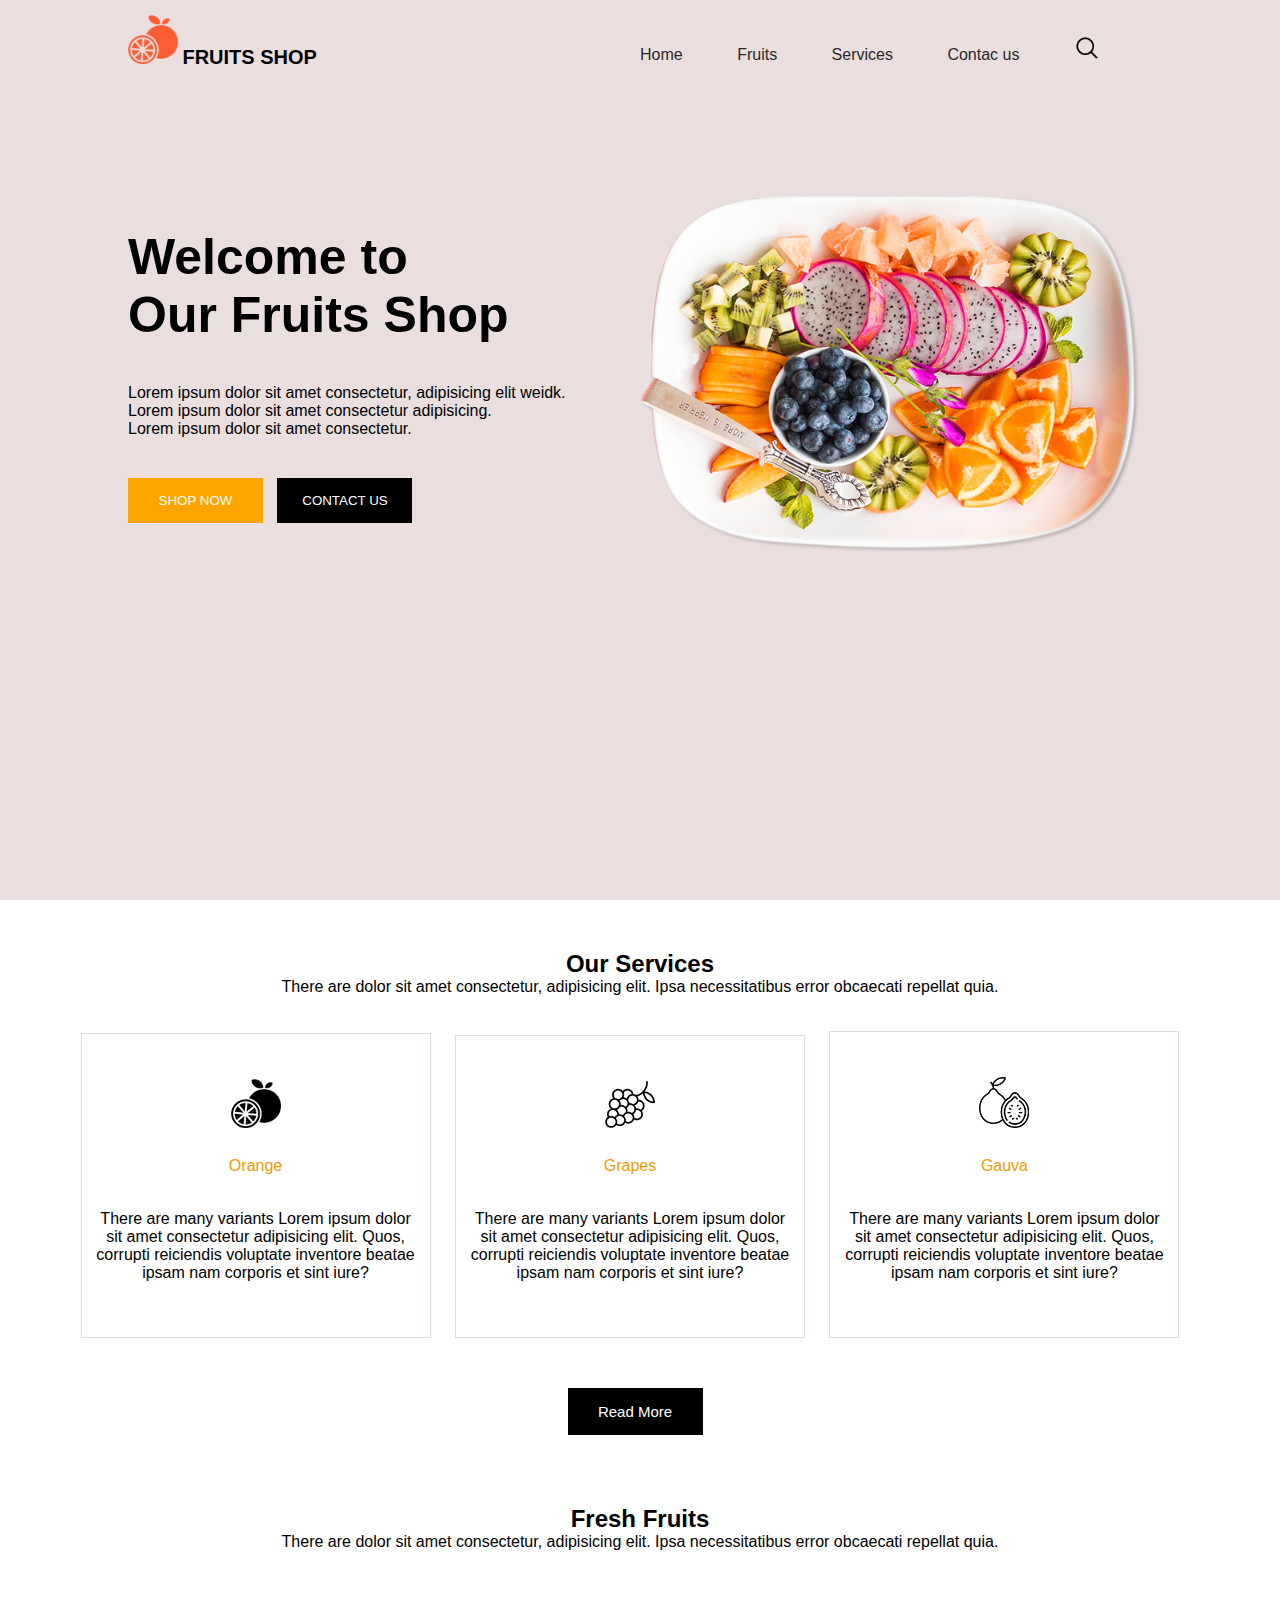
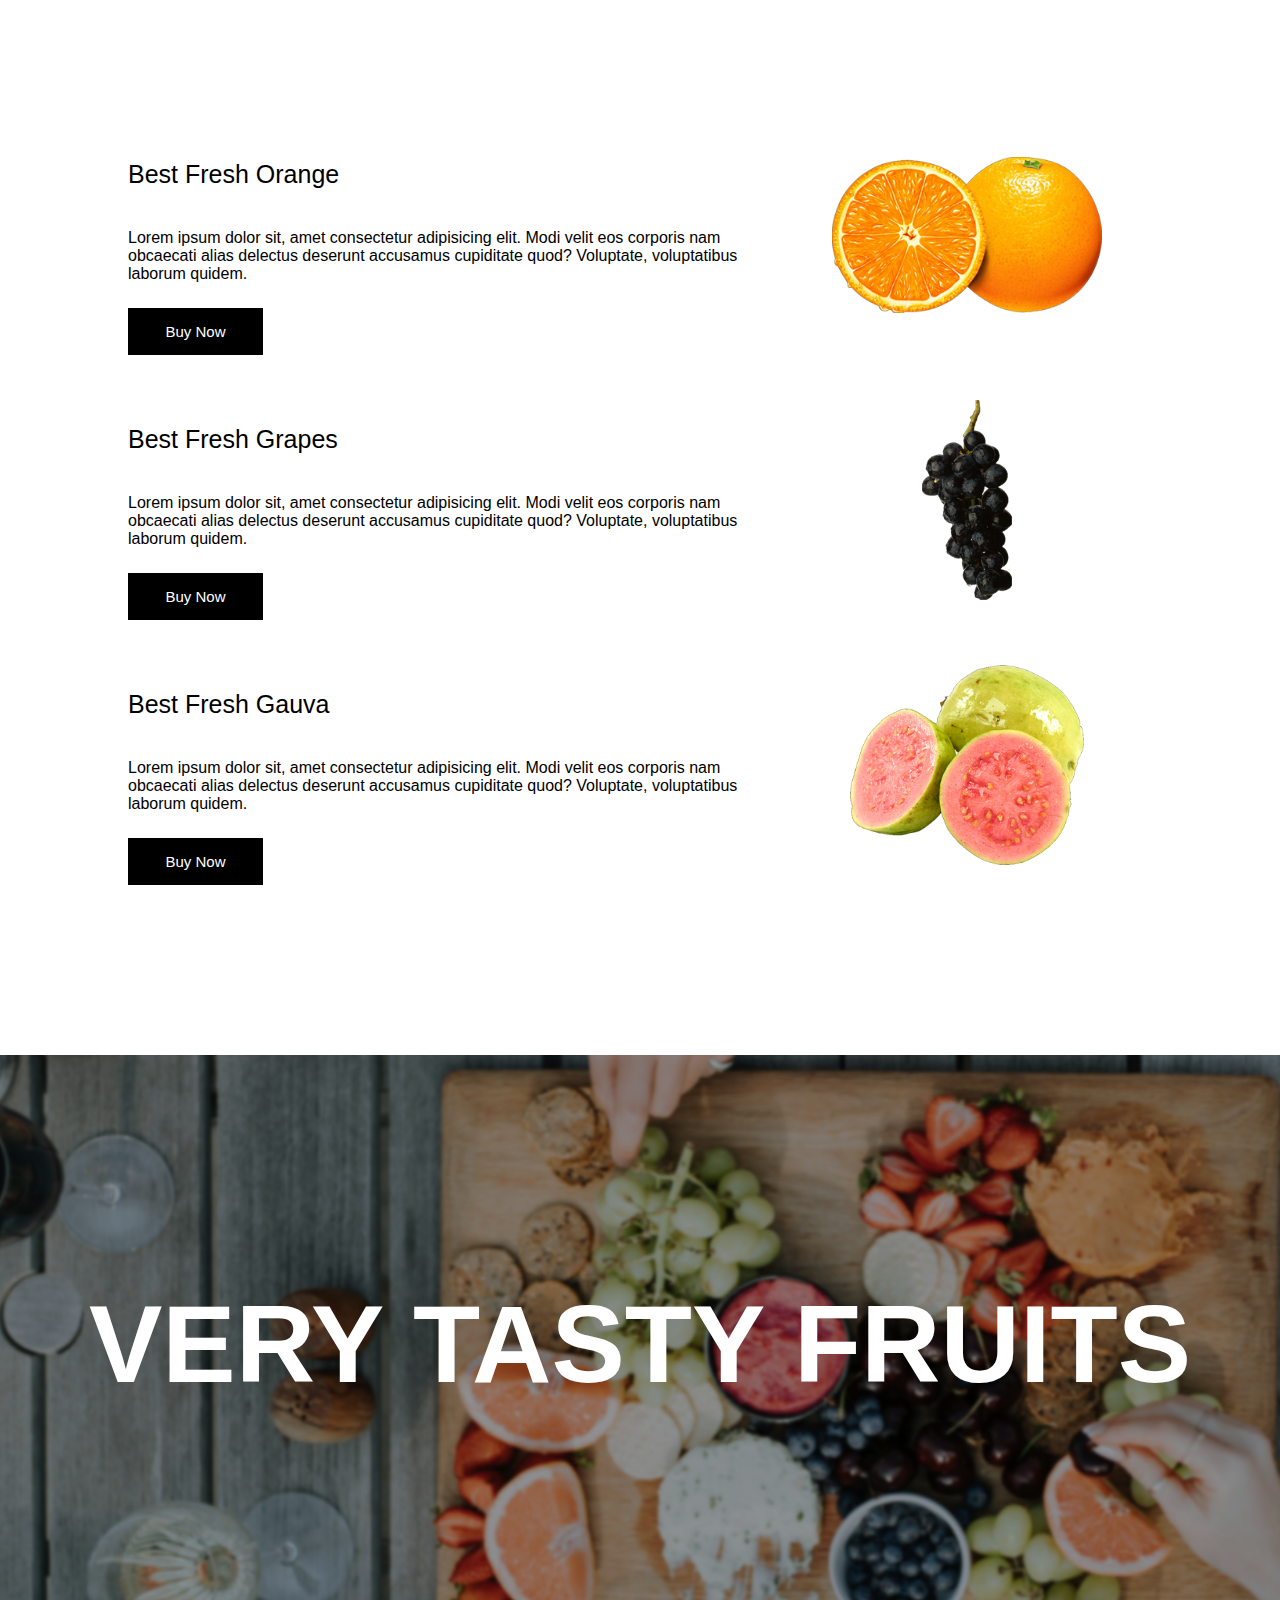
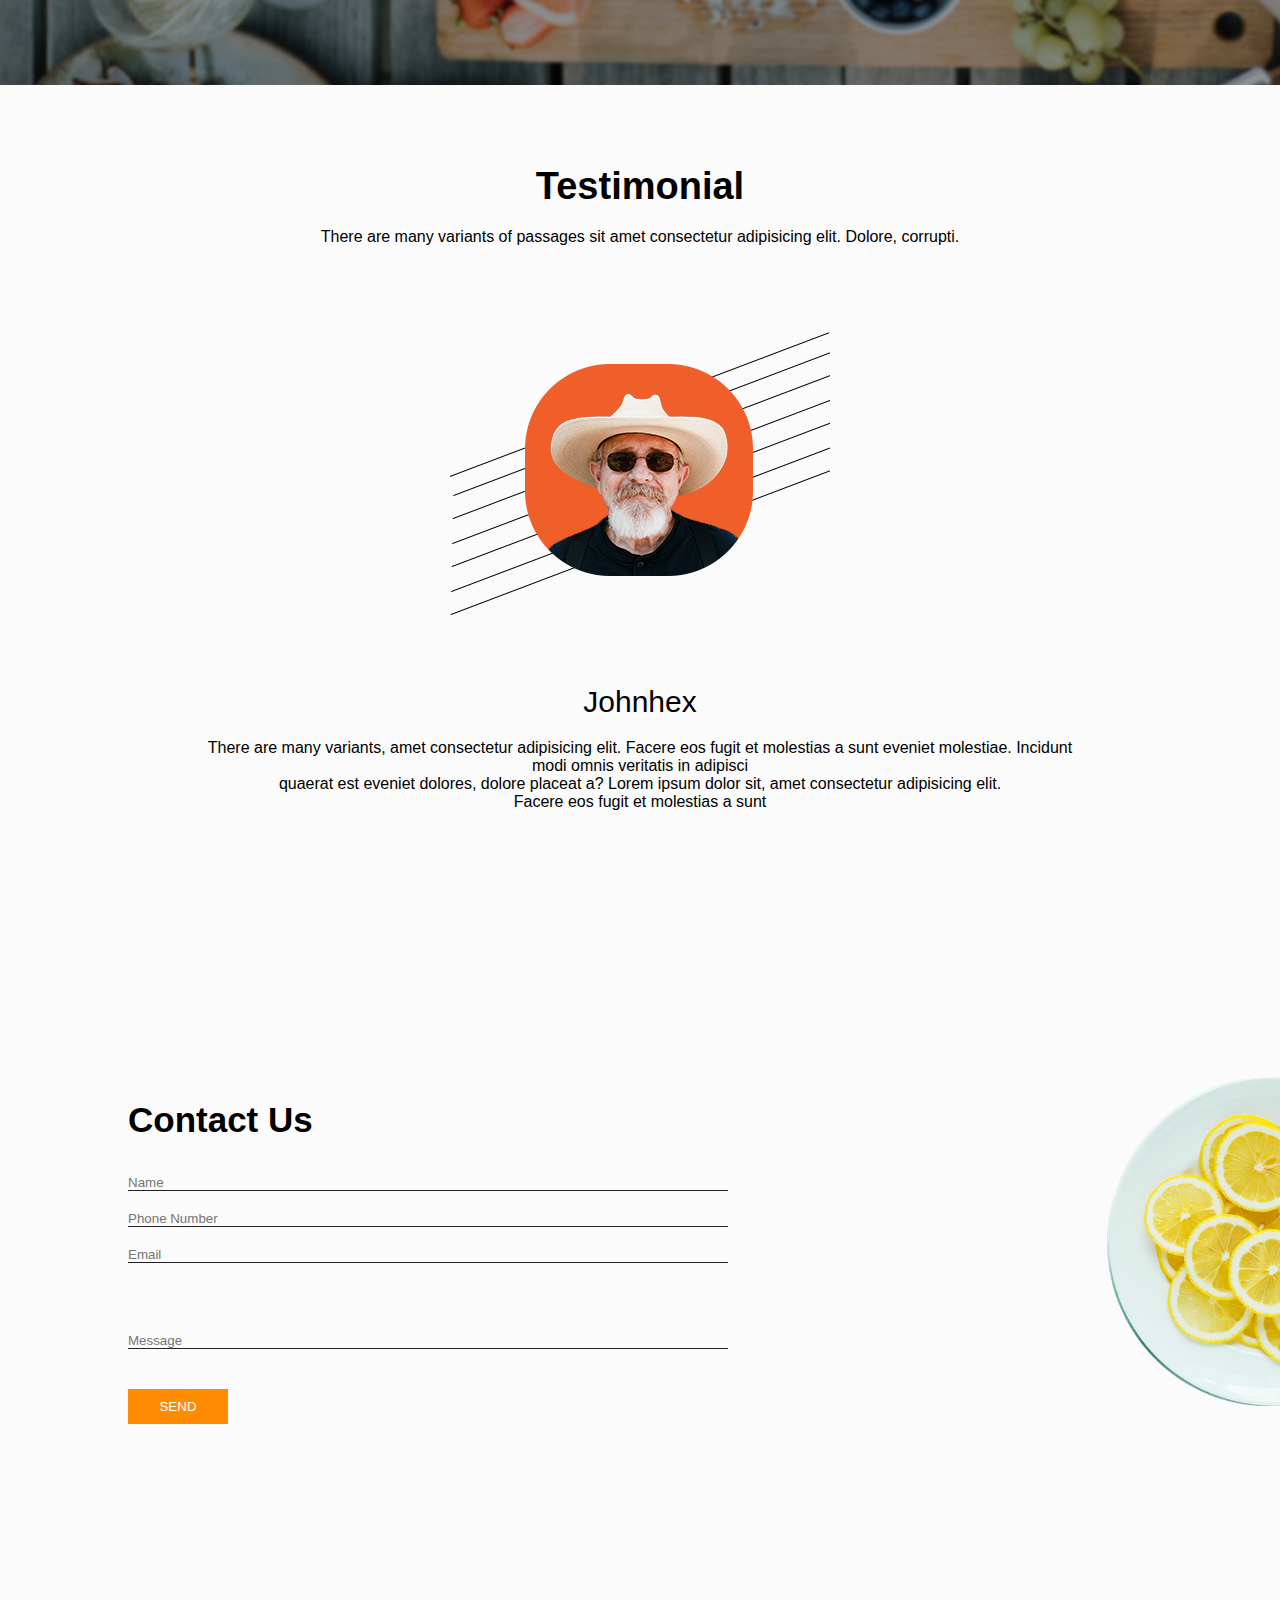
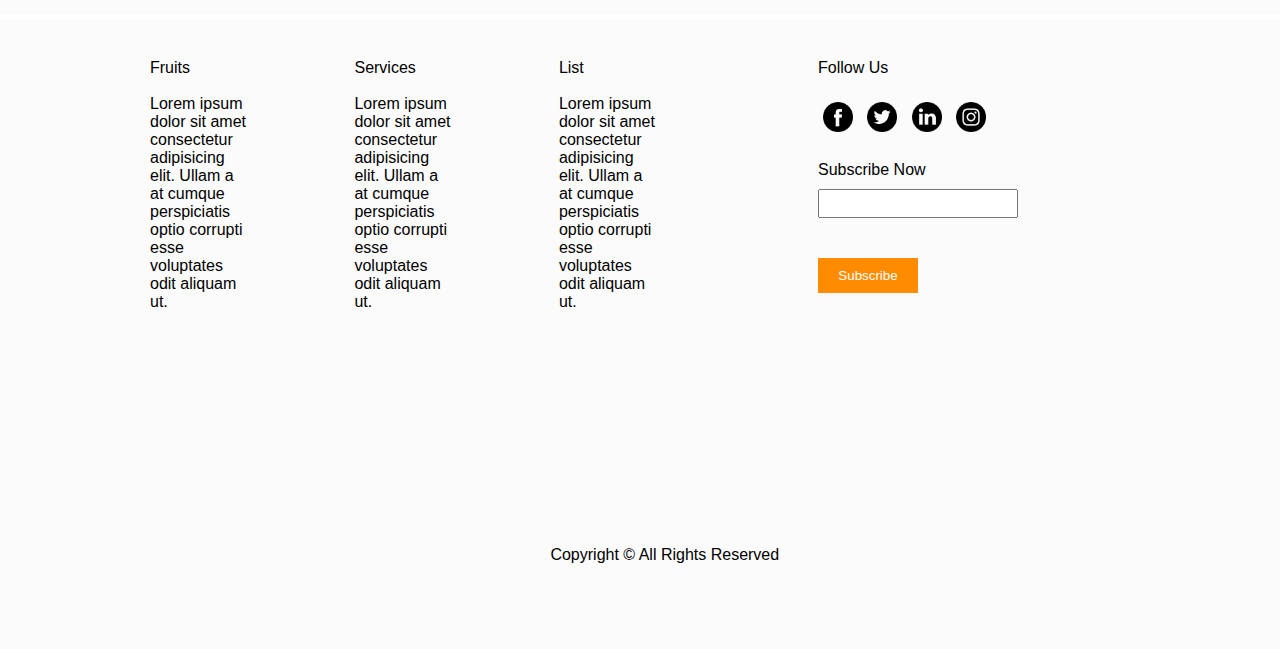
<file: index.html>
<!DOCTYPE html>
<html lang="en">
<head>
    <meta charset="UTF-8">
    <meta name="viewport" content="width=device-width, initial-scale=1.0">
    <link href="./assets/main.css" rel="stylesheet" />
    <title>Store</title>
</head>
<body>
    <div class="container">
        <div class="view1">
            <div class="navbar">
                <ul>
                    <div class="left">
                        <li class="logo"><a  href="#"><img title="logo" width="50" src="./assets/images/logo.png"></a></li>
                        <li class="header"><a  href="#"><strong>FRUITS SHOP</strong></a></li>
                    </div>
                    
                    <div class="right">
                        <li><a  href="./index.html"><p class="item">Home</p></a></li>
                        <li><a  href="./pages/Fruits.html"><p class="item">Fruits</p></a></li>
                        <li><a  href="./pages/services.html"><p class="item">Services</p></a></li>
                        <li><a  href="./pages/ContactUs.html"><p class="item">Contac us</p></a></li>
                        <li><a  href="#"><img class="search"  width="25" src="./assets/images/search.png"></a></li>
                    </div>
                    
                </ul>
            </div>
            <div class="view1-body">
                <div class="half1">
                    <h1 class="heading">Welcome to <br> Our Fruits Shop</h1>
                    <p  class="paragraph">Lorem ipsum dolor sit amet consectetur, adipisicing elit weidk.
                    Lorem ipsum dolor sit amet consectetur adipisicing.<br>
                    Lorem ipsum dolor sit amet consectetur.</p>
                    <button class="shop-now">SHOP NOW</button>
                    <button class="contact-us">CONTACT US</button>
                </div>
                <div class="half2-img">
                    <img  class="dish" src="./assets/images/dish.png">
                </div>
            </div>
        </div>
        <div class="view2">
            <h2 class="Our-Services">Our Services</h2>
            <p class="paragraph">There are dolor sit amet consectetur, adipisicing elit. Ipsa necessitatibus error obcaecati repellat quia.</p>
            <div class="card-group">
                <div class="card">
                    <img class="icon" src="assets/images/item1.png">
                    <p class="card-name">Orange</p>
                    <p>There are many variants Lorem ipsum dolor sit amet consectetur adipisicing elit.
                         Quos, corrupti reiciendis voluptate inventore beatae ipsam nam corporis et sint iure?</p>
                </div>

                <div class="card">
                    <img class="icon" src="assets/images/item2.png">
                    <p class="card-name">Grapes</p>
                    <p>There are many variants Lorem ipsum dolor sit amet consectetur adipisicing elit.
                         Quos, corrupti reiciendis voluptate inventore beatae ipsam nam corporis et sint iure?</p>
                </div>

                <div class="card">
                    <img class="icon" src="assets/images/item.png">
                    <p class="card-name">Gauva</p>
                    <p>There are many variants Lorem ipsum dolor sit amet consectetur adipisicing elit.
                         Quos, corrupti reiciendis voluptate inventore beatae ipsam nam corporis et sint iure?</p>
                </div>

                
            </div>
            <button class="ReadMore">Read More</button>
            <h2>Fresh Fruits</h2>
            <p>There are dolor sit amet consectetur, adipisicing elit. Ipsa necessitatibus error obcaecati repellat quia.</p>
        </div>

        <div class="view3">
            <div class="furits-section">
                <div class="fruit-album">
                    <div class="left-album">
                        <p class="best-fruit">Best Fresh Orange</p>
                        <p class="hints">Lorem ipsum dolor sit, amet consectetur adipisicing elit. Modi velit eos corporis nam obcaecati alias delectus deserunt accusamus cupiditate quod?
                            Voluptate, voluptatibus laborum quidem.</p>
                        <button>Buy Now</button>
                    </div>
                    <div class="right-album">
                        <img src="assets/images/orange.png"/>
                    </div>
                    
                </div>

                <div class="fruit-album">
                    <div class="left-album">
                        <p class="best-fruit">Best Fresh Grapes</p>
                        <p class="hints">Lorem ipsum dolor sit, amet consectetur adipisicing elit. Modi velit eos corporis nam obcaecati alias delectus deserunt accusamus cupiditate quod?
                             Voluptate, voluptatibus laborum quidem.</p>
                        <button>Buy Now</button>
                    </div>
                    <div class="right-album">
                        <img src="assets/images/grapes.png"/>
                    </div>
                </div>

                <div class="fruit-album">
                    <div class="left-album">
                        <p class="best-fruit"> Best Fresh Gauva</p>
                        <p class="hints">Lorem ipsum dolor sit, amet consectetur adipisicing elit. Modi velit eos corporis nam obcaecati alias delectus deserunt accusamus cupiditate quod?
                            Voluptate, voluptatibus laborum quidem.</p>
                        <button>Buy Now</button>
                    </div>
                    <div class="right-album">
                        <img src="assets/images/gauva.png"/>
                    </div>
                </div>

            </div>
        </div>

        <div class="view4">
            <h3> VERY TASTY FRUITS </h3>
        </div>

        <div class="view5">
            <div class="Testimonial">
                <h2 class="heading">Testimonial</h2>
                <p>There are many variants of passages sit amet consectetur adipisicing elit. Dolore, corrupti.</p>
                <img src="./assets/images/client.png" alt="client-review" title="client">
                <p class="client-name">Johnhex</p>
                <p class="client-comment">There are many variants, amet consectetur adipisicing elit. Facere eos fugit et molestias a sunt eveniet molestiae. 
                    Incidunt modi omnis veritatis in adipisci<br> quaerat est eveniet dolores, dolore placeat a?
                    Lorem ipsum dolor sit, amet consectetur adipisicing elit.<br> Facere eos fugit et molestias a sunt </p>
            </div>
        </div>

        <div class="view6">
            <div class="contact-us">
                <div class="left">
                    <h2><strong>Contact Us</strong></h2>
                    <form>
                        <div><input type="text" placeholder="Name"></div>
                        
                        <div><input type="password" placeholder="Phone Number"></div>
                        
                        <div><input type="email" placeholder="Email"></div>
                        
                        <div><input class="Message" type="text" placeholder="Message"></div>
                        <div><button class="send">SEND</button></div>
                        
                    </form>
                </div>
                <div class="right">
                    <img src="./assets/images/orange-dish.png" alt="">
                </div>
                
            </div>
        </div>

        <div class="view7">
            <div class="left-content">
                <div class="contect">
                    <p class="title">Fruits</p><br>
                    <p class="info">Lorem ipsum dolor sit amet consectetur adipisicing elit.
                        Ullam a at cumque perspiciatis optio corrupti esse voluptates odit aliquam ut.</p>
                </div>

                <div class="contect">
                    <p class="title">Services</p><br>
                    <p class="info">Lorem ipsum dolor sit amet consectetur adipisicing elit.
                        Ullam a at cumque perspiciatis optio corrupti esse voluptates odit aliquam ut.</p>
                </div>

                <div class="contect">
                    <p class="title">List</p><br>
                    <p class="info">Lorem ipsum dolor sit amet consectetur adipisicing elit.
                         Ullam a at cumque perspiciatis optio corrupti esse voluptates odit aliquam ut.</p>
                </div>
                
            </div>

            <div class="right-content-social">
                <p class="follow-up">Follow Us</p>
                <span><a target="_blank" href="https://google.com"><img src="./assets/images/fb.png"></a></span>
                <span><a target="_blank" href="linkedin.com"><img src="./assets/images/twitter.png"></a></span>
                <span><a target="_blank" href="google.com"><img src="./assets/images/linkedin.png"></a></span>
                <span><a target="_blank" href="instagram.com"><img src="./assets/images/instagram.png"></a></span>
                <p>Subscribe Now</p>
                <input type="text"/><br>
                <button>Subscribe</button>
            </div>
            
            <p class="copyright">Copyright &copy; All Rights Reserved</p>
            

        </div>
    </div>
</body>
</html>
</file>
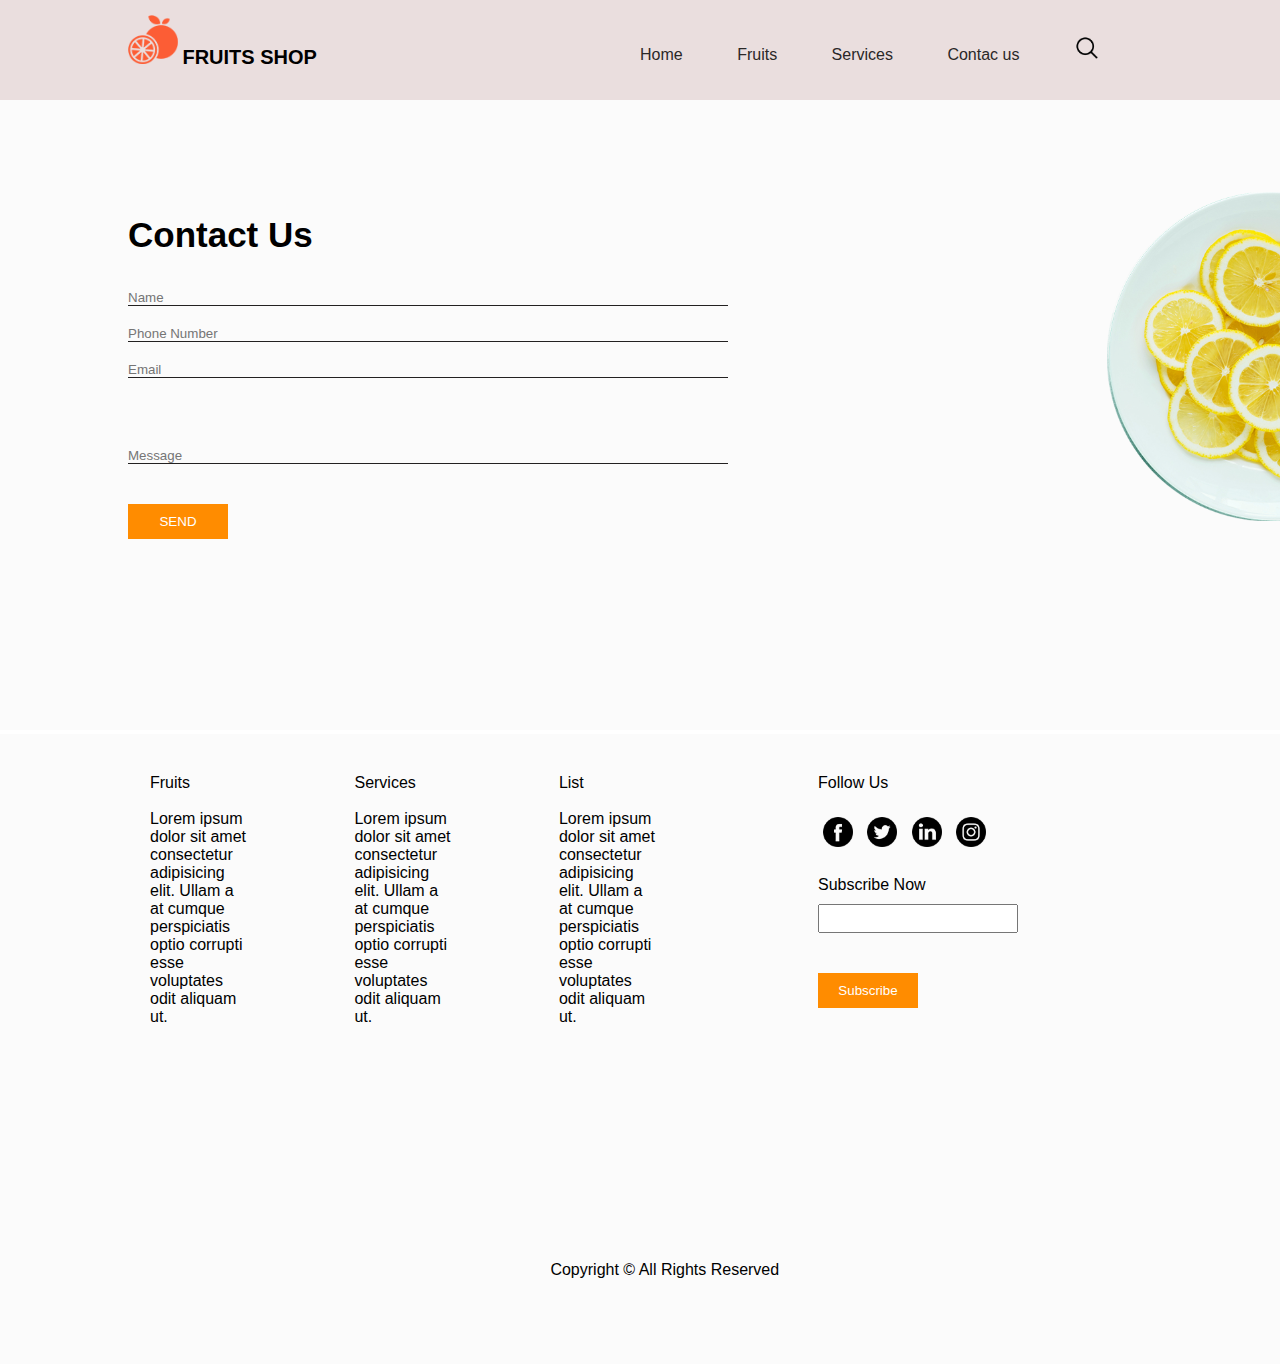
<file: pages/ContactUs.html>
<!DOCTYPE html>
<html lang="en">
<head>
    <meta charset="UTF-8">
    <meta name="viewport" content="width=device-width, initial-scale=1.0">
    <link href="../assets/ContactUs.css" rel="stylesheet" />
    <title>Contact Us</title>
</head>
<body>
    <div class="container">
        <div class="view1">
            <div class="navbar">
                <ul>
                    <div class="left">
                        <li class="logo"><a  href="#"><img title="logo" width="50" src="../assets/images/logo.png"></a></li>
                        <li class="header"><a  href="#"><strong>FRUITS SHOP</strong></a></li>
                    </div>
                    
                    <div class="right">
                        <li><a  href="../index.html"><p class="item">Home</p></a></li>
                        <li><a  href="./Fruits.html"><p class="item">Fruits</p></a></li>
                        <li><a  href="./services.html"><p class="item">Services</p></a></li>
                        <li><a  href="./ContactUs.html"><p class="item">Contac us</p></a></li>
                        <li><a  href="#"><img class="search"  width="25" src="../assets/images/search.png"></a></li>
                    </div>
                    
                </ul>
            </div>
           
        </div>
        <div class="view6">
            <div class="contact-us">
                <div class="left">
                    <h2><strong>Contact Us</strong></h2>
                    <form>
                        <div><input type="text" placeholder="Name"></div>
                        
                        <div><input type="password" placeholder="Phone Number"></div>
                        
                        <div><input type="email" placeholder="Email"></div>
                        
                        <div><input class="Message" type="text" placeholder="Message"></div>
                        <div><button class="send">SEND</button></div>
                        
                    </form>
                </div>
                <div class="right">
                    <img src="../assets/images/orange-dish.png" alt="">
                </div>
                
            </div>
        </div>

        <div class="view7">
            <div class="left-content">
                <div class="contect">
                    <p class="title">Fruits</p><br>
                    <p class="info">Lorem ipsum dolor sit amet consectetur adipisicing elit.
                        Ullam a at cumque perspiciatis optio corrupti esse voluptates odit aliquam ut.</p>
                </div>

                <div class="contect">
                    <p class="title">Services</p><br>
                    <p class="info">Lorem ipsum dolor sit amet consectetur adipisicing elit.
                        Ullam a at cumque perspiciatis optio corrupti esse voluptates odit aliquam ut.</p>
                </div>

                <div class="contect">
                    <p class="title">List</p><br>
                    <p class="info">Lorem ipsum dolor sit amet consectetur adipisicing elit.
                         Ullam a at cumque perspiciatis optio corrupti esse voluptates odit aliquam ut.</p>
                </div>
                
            </div>

            <div class="right-content-social">
                <p class="follow-up">Follow Us</p>
                <span><a target="_blank" href="https://google.com"><img src="../assets/images/fb.png"></a></span>
                <span><a target="_blank" href="linkedin.com"><img src="../assets/images/twitter.png"></a></span>
                <span><a target="_blank" href="google.com"><img src="../assets/images/linkedin.png"></a></span>
                <span><a target="_blank" href="instagram.com"><img src="../assets/images/instagram.png"></a></span>
                <p>Subscribe Now</p>
                <input type="text"/><br>
                <button>Subscribe</button>
            </div>
            
            <p class="copyright">Copyright &copy; All Rights Reserved</p>
            

        </div>
    </div>
</body>
</html>
</file>
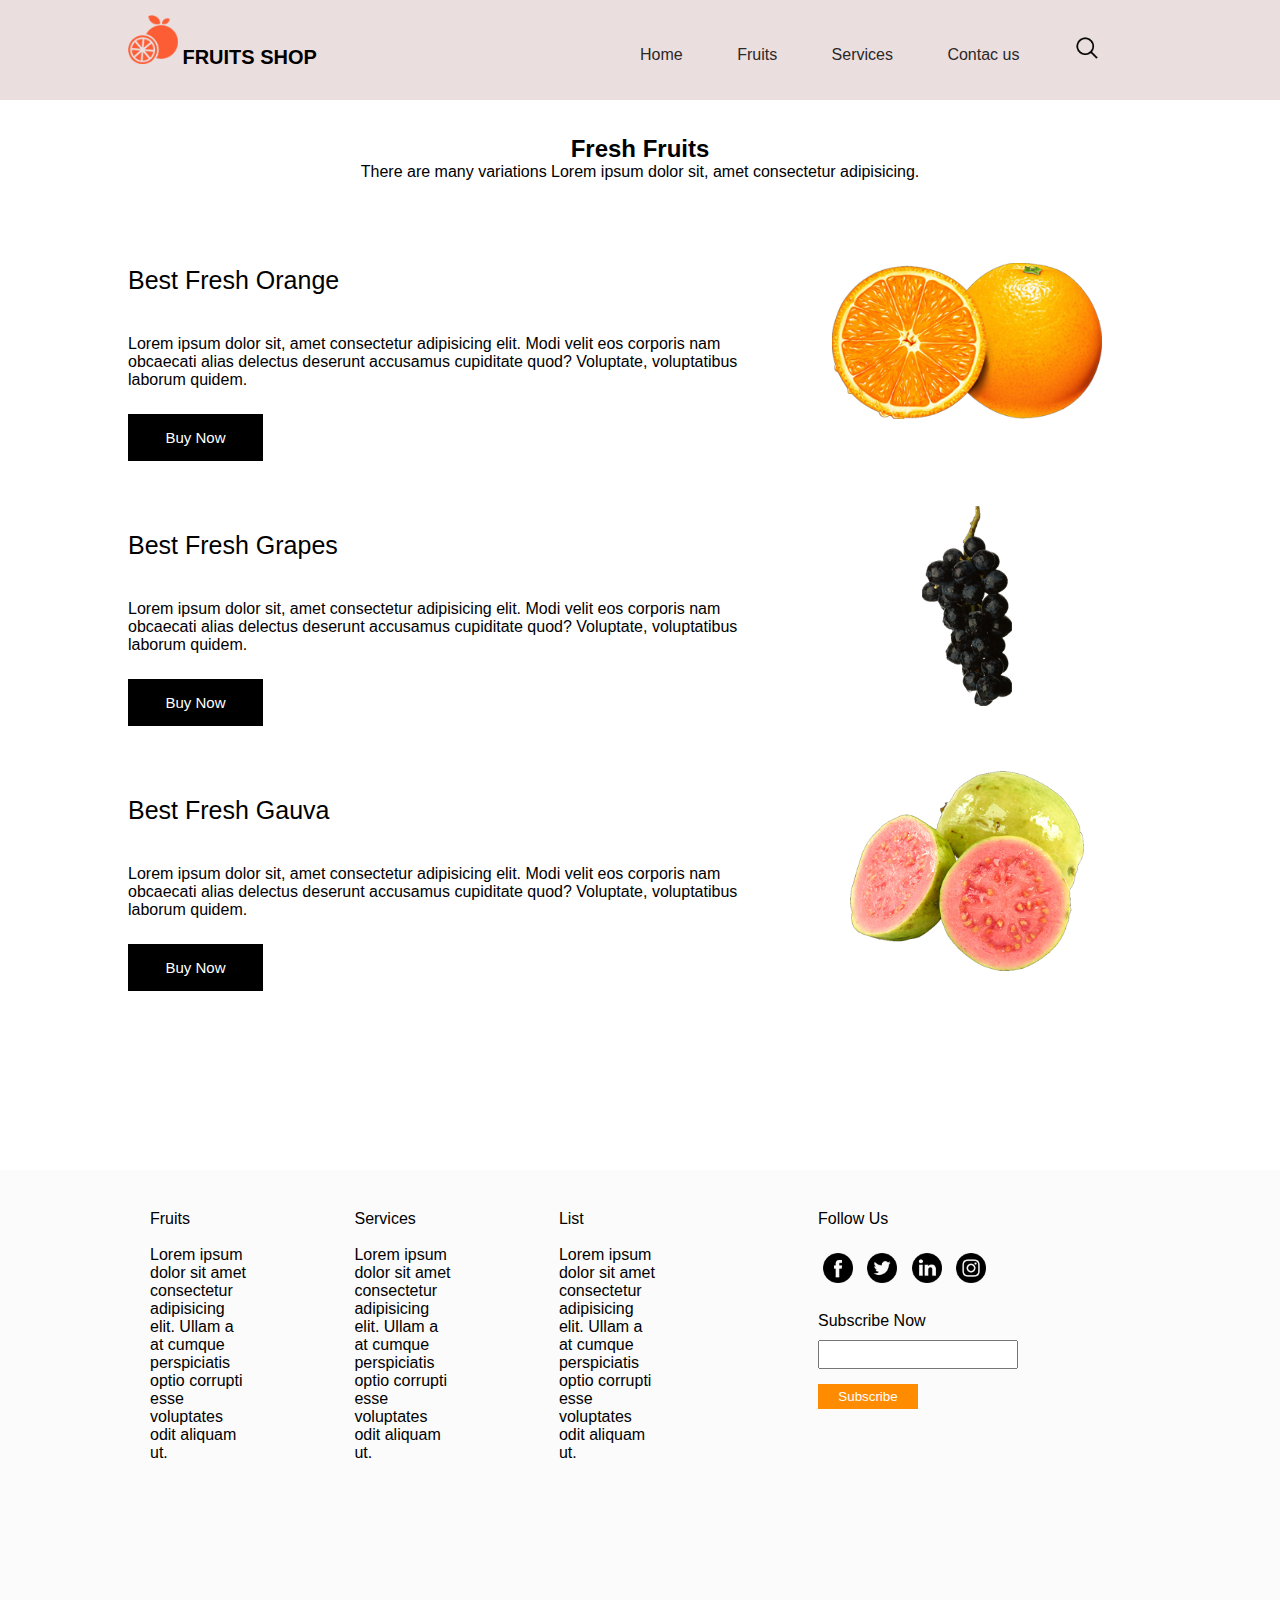
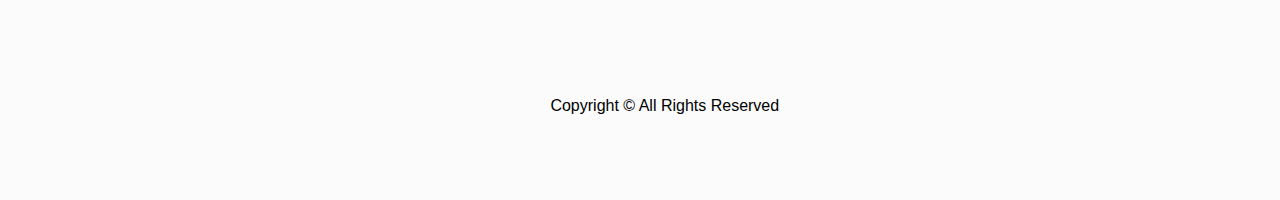
<file: pages/Fruits.html>
<!DOCTYPE html>
<html lang="en">
<head>
    <meta charset="UTF-8">
    <meta name="viewport" content="width=device-width, initial-scale=1.0">
    <link href="../assets/Fruits.css" rel="stylesheet" />
    <title>Fruits</title>
</head>
<body>
    <div class="container">
        <div class="view1">
            <div class="navbar">
                <ul>
                    <div class="left">
                        <li class="logo"><a  href="#"><img title="logo" width="50" src="../assets/images/logo.png"></a></li>
                        <li class="header"><a  href="#"><strong>FRUITS SHOP</strong></a></li>
                    </div>
                    
                    <div class="right">
                        <li><a  href="../index.html"><p class="item">Home</p></a></li>
                        <li><a  href="./Fruits.html"><p class="item">Fruits</p></a></li>
                        <li><a  href="services.html"><p class="item">Services</p></a></li>
                        <li><a  href="ContactUs.html"><p class="item">Contac us</p></a></li>
                        <li><a  href="#"><img class="search"  width="25" src="../assets/images/search.png"></a></li>
                    </div>
                    
                </ul>
            </div>
        </div>

        <div class="view3">
            <div class="data">
                <h2>Fresh Fruits</h2>
                <p>There are many variations Lorem ipsum dolor sit, amet consectetur adipisicing.</p>
            </div>
            <div class="furits-section">
                <div class="fruit-album">
                    <div class="left-album">
                        <p class="best-fruit">Best Fresh Orange</p>
                        <p class="hints">Lorem ipsum dolor sit, amet consectetur adipisicing elit. Modi velit eos corporis nam obcaecati alias delectus deserunt accusamus cupiditate quod?
                            Voluptate, voluptatibus laborum quidem.</p>
                        <button>Buy Now</button>
                    </div>
                    <div class="right-album">
                        <img src="../assets/images/orange.png"/>
                    </div>
                    
                </div>

                <div class="fruit-album">
                    <div class="left-album">
                        <p class="best-fruit">Best Fresh Grapes</p>
                        <p class="hints">Lorem ipsum dolor sit, amet consectetur adipisicing elit. Modi velit eos corporis nam obcaecati alias delectus deserunt accusamus cupiditate quod?
                             Voluptate, voluptatibus laborum quidem.</p>
                        <button>Buy Now</button>
                    </div>
                    <div class="right-album">
                        <img src="../assets/images/grapes.png"/>
                    </div>
                </div>

                <div class="fruit-album">
                    <div class="left-album">
                        <p class="best-fruit"> Best Fresh Gauva</p>
                        <p class="hints">Lorem ipsum dolor sit, amet consectetur adipisicing elit. Modi velit eos corporis nam obcaecati alias delectus deserunt accusamus cupiditate quod?
                            Voluptate, voluptatibus laborum quidem.</p>
                        <button>Buy Now</button>
                    </div>
                    <div class="right-album">
                        <img src="../assets/images/gauva.png"/>
                    </div>
                </div>

            </div>
        </div>

        <div class="view7">
            <div class="left-content">
                <div class="contect">
                    <p class="title">Fruits</p><br>
                    <p class="info">Lorem ipsum dolor sit amet consectetur adipisicing elit.
                        Ullam a at cumque perspiciatis optio corrupti esse voluptates odit aliquam ut.</p>
                </div>

                <div class="contect">
                    <p class="title">Services</p><br>
                    <p class="info">Lorem ipsum dolor sit amet consectetur adipisicing elit.
                        Ullam a at cumque perspiciatis optio corrupti esse voluptates odit aliquam ut.</p>
                </div>

                <div class="contect">
                    <p class="title">List</p><br>
                    <p class="info">Lorem ipsum dolor sit amet consectetur adipisicing elit.
                         Ullam a at cumque perspiciatis optio corrupti esse voluptates odit aliquam ut.</p>
                </div>
                
            </div>

            <div class="right-content-social">
                <p class="follow-up">Follow Us</p>
                <span><a target="_blank" href="https://google.com"><img src="../assets/images/fb.png"></a></span>
                <span><a target="_blank" href="linkedin.com"><img src="../assets/images/twitter.png"></a></span>
                <span><a target="_blank" href="google.com"><img src="../assets/images/linkedin.png"></a></span>
                <span><a target="_blank" href="instagram.com"><img src="../assets/images/instagram.png"></a></span>
                <p>Subscribe Now</p>
                <input type="text"/><br>
                <button type="submit">Subscribe</button>
            </div>
            
            <p class="copyright">Copyright &copy; All Rights Reserved</p>
            

        </div>
    </div>
</body>
</html>
</file>
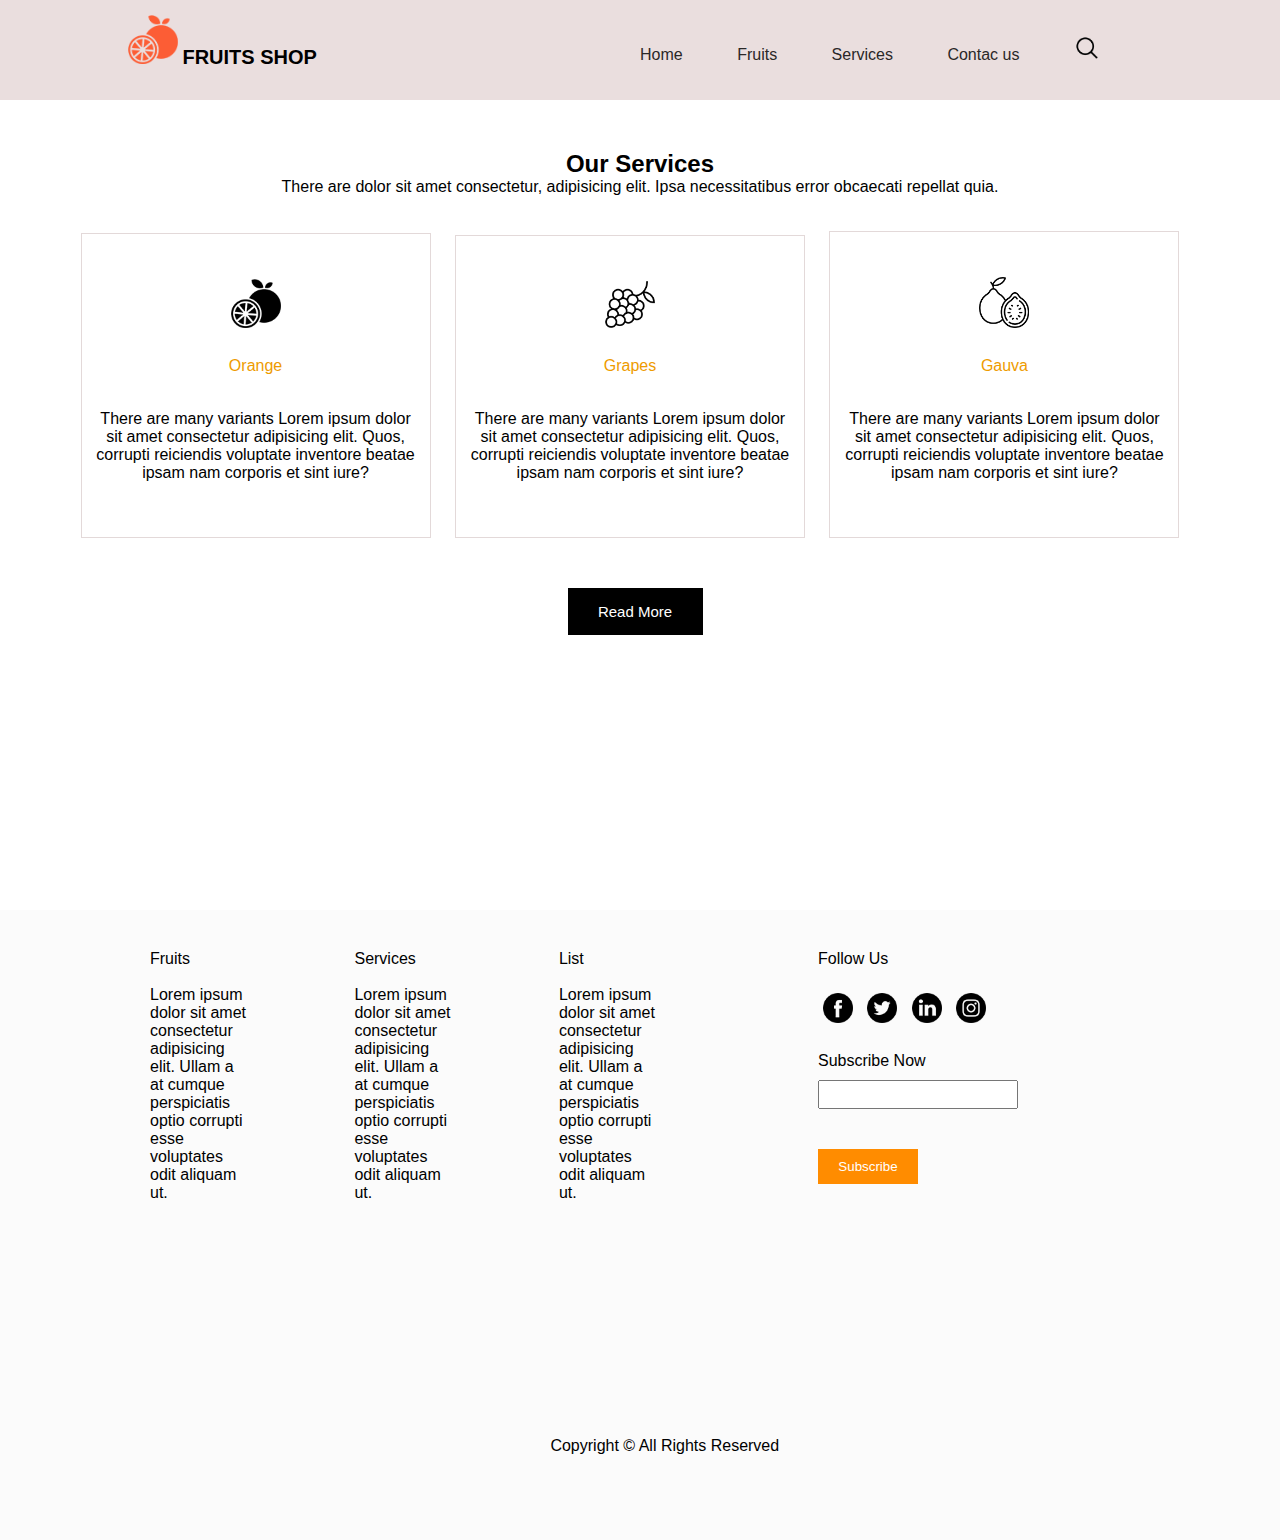
<file: pages/services.html>
<!DOCTYPE html>
<html lang="en">
<head>
    <meta charset="UTF-8">
    <meta name="viewport" content="width=device-width, initial-scale=1.0">
    <link href="../assets/Services.css" rel="stylesheet" />
    <title>Services</title>
</head>
<body>
    <div class="container">
        <div class="view1">
            <div class="navbar">
                <ul>
                    <div class="left">
                        <li class="logo"><a  href="#"><img title="logo" width="50" src="../assets/images/logo.png"></a></li>
                        <li class="header"><a  href="#"><strong>FRUITS SHOP</strong></a></li>
                    </div>
                    
                    <div class="right">
                        <li><a  href="../index.html"><p class="item">Home</p></a></li>
                        <li><a  href="Fruits.html"><p class="item">Fruits</p></a></li>
                        <li><a  href="./services.html"><p class="item">Services</p></a></li>
                        <li><a  href="./ContactUs.html"><p class="item">Contac us</p></a></li>
                        <li><a  href="#"><img class="search"  width="25" src="../assets/images/search.png"></a></li>
                    </div>
                    
                </ul>
            </div>
           
        </div>
        <div class="view2">
            <h2 class="Our-Services">Our Services</h2>
            <p class="paragraph">There are dolor sit amet consectetur, adipisicing elit. Ipsa necessitatibus error obcaecati repellat quia.</p>
            <div class="card-group">
                <div class="card">
                    <img class="icon" src="../assets/images/item1.png">
                    <p class="card-name">Orange</p>
                    <p>There are many variants Lorem ipsum dolor sit amet consectetur adipisicing elit.
                         Quos, corrupti reiciendis voluptate inventore beatae ipsam nam corporis et sint iure?</p>
                </div>

                <div class="card">
                    <img class="icon" src="../assets/images/item2.png">
                    <p class="card-name">Grapes</p>
                    <p>There are many variants Lorem ipsum dolor sit amet consectetur adipisicing elit.
                         Quos, corrupti reiciendis voluptate inventore beatae ipsam nam corporis et sint iure?</p>
                </div>

                <div class="card">
                    <img class="icon" src="../assets/images/item.png">
                    <p class="card-name">Gauva</p>
                    <p>There are many variants Lorem ipsum dolor sit amet consectetur adipisicing elit.
                         Quos, corrupti reiciendis voluptate inventore beatae ipsam nam corporis et sint iure?</p>
                </div>

                
            </div>
            <button class="ReadMore">Read More</button>
            
        </div>

        <div class="view7">
            <div class="left-content">
                <div class="contect">
                    <p class="title">Fruits</p><br>
                    <p class="info">Lorem ipsum dolor sit amet consectetur adipisicing elit.
                        Ullam a at cumque perspiciatis optio corrupti esse voluptates odit aliquam ut.</p>
                </div>

                <div class="contect">
                    <p class="title">Services</p><br>
                    <p class="info">Lorem ipsum dolor sit amet consectetur adipisicing elit.
                        Ullam a at cumque perspiciatis optio corrupti esse voluptates odit aliquam ut.</p>
                </div>

                <div class="contect">
                    <p class="title">List</p><br>
                    <p class="info">Lorem ipsum dolor sit amet consectetur adipisicing elit.
                         Ullam a at cumque perspiciatis optio corrupti esse voluptates odit aliquam ut.</p>
                </div>
                
            </div>

            <div class="right-content-social">
                <p class="follow-up">Follow Us</p>
                <span><a target="_blank" href="https://google.com"><img src="../assets/images/fb.png"></a></span>
                <span><a target="_blank" href="linkedin.com"><img src="../assets/images/twitter.png"></a></span>
                <span><a target="_blank" href="google.com"><img src="../assets/images/linkedin.png"></a></span>
                <span><a target="_blank" href="instagram.com"><img src="../assets/images/instagram.png"></a></span>
                <p>Subscribe Now</p>
                <input type="text"/><br>
                <button>Subscribe</button>
            </div>
            
            <p class="copyright">Copyright &copy; All Rights Reserved</p>
            

        </div>
    </div>
</body>
</html>
</file>
<file: assets/main.css>
*{
    margin: 0;
    padding:0;
    box-sizing: border-box;
    font-family: Arial, Helvetica, sans-serif;
}


.container{
    width:100%;
    height: 100%;
}

/*============================================== Navbar =================================*/
.view1{
    width: 100%;
    height: 100vh;
    box-sizing: border-box;
    background-color: #eadede;
}
.navbar{
    box-sizing: border-box;
    width:100%;
    height: 100px;
}


.view1 .navbar ul .left{
  
    width: 50%;
    height: 100%;
    float:left;  
}

.view1 .navbar ul .right{
    width: 50%;
    height: 100%;
    float:right;
}

.view1 .navbar ul .left li{
    display: inline-block;
    padding-left: 20%;
}

.view1 .navbar ul .left .header{

    padding-left: 0px;
}
.view1 .navbar ul .left .header a{
    font-size: 20px;
    text-decoration: none;
    color: black;
}
.view1 .navbar ul .left .logo{
    
    padding-top:15px;
}
.view1 .navbar ul .right li {
    display: inline-block;
    padding-top:35px;
    padding-right: 50px;
}
.view1 .navbar ul .right a {
    text-decoration: none;
    color:rgb(42, 40, 40);

}
/*============================================== View 1 - Body content =================================*/

.view1-body{
    width:100%;
    height: 100%;
    box-sizing: border-box;
}

.view1-body .half1
{
    width: 50%;
    float: left;
    text-align: start;
    padding:10% 5% 10% 10%;
}

.view1-body .half1 .heading{
    font-size: 50px;
    font-weight:800;
    margin-bottom: 40px;
}

.view1-body .half1 .paragraph{
    margin-bottom: 30px;
}

.view1-body .half1 .shop-now, .view1-body .half1 .contact-us{
    padding:15px;
    width:135px;
    color: #fff;
    margin:  10px 10px 10px 0px;
    border:none;
    background-color: orange;
    cursor: pointer;
}
.view1-body .half1 .contact-us{
    background-color: black;

}

.view1-body .half2-img{
    width:50%;
    float:right;
    padding: 5% 5% 5% 0;
    margin-top:30px;
}
.view1-body .half2-img .dish{
    width:500px;
    padding-left: 0;
}
/*============================================== Second View =================================*/

.view2{
    width:100%;
    height: 90vh;
    margin: 0;
    padding: 0;
    background-color: #fff;
    box-sizing: border-box;
    text-align: center;
    font-family: Arial, Helvetica, sans-serif;
}

.view2 h2{
    font-weight: 800;
    padding-top: 50px;
}
.view2 p{
    margin-bottom: 35px;
}

.view2 .card-group{
    width:100%;
    display: inline-block;
    margin-bottom: 40px;
}

.view2 .card-group .card{
    width:350px;

    border:1px solid rgb(227, 217, 217);
    display: inline-block;
    margin-right: 20px;
    padding:20px 10px;
}

.view2 .card-group .card:hover{
    border-top: 5px solid salmon;
    box-shadow: 0px 4px 6px rgb(67, 65, 65);
}

.view2 .card-group .card .icon{
width: 50px;
margin: 25px 0px;
}

.view2 .card-group .card .card-name{
    color:rgb(238, 155, 0);
 }

 .view2 .ReadMore , .view2 .furits-section .fruit-album .left-album button, .view3 .left-album button{
    padding:15px;
    width:135px;
    color: #fff;
    margin:  10px 10px 20px 0px;
    border:none;
    background-color: black;
    font-size: 15px;
 }

 .view2 .ReadMore:hover , .view3 .left-album button:hover{
    background-color: #fff;
    color: black;
    border:1px solid black;
 }
/*============================================== View No.3 =================================*/
 /*================= Fruit Album ================*/

 .view3 
 {
    width: 100%;
    height: 105vh;
    margin: 0;
 }
 

 .furits-section .fruit-album .left-album{
    width:60%;
    float:left;
    padding-left:10%;
    margin-top: 50px;
 }

 .furits-section .fruit-album .left-album .best-fruit{
    font-size: 25px;
    margin-bottom: 40px;
 }

 .furits-section .fruit-album .left-album .hints{
    margin-bottom: 15px;
 }
 .furits-section .fruit-album .right-album{
    width:35%;
    float:right;

 }
 .furits-section .fruit-album .right-album img{
    width: 350px;
    height: 200px;
    object-fit: contain;
    margin-top: 25px;
    padding-right: 80px;
 }
/*============================================== View No.4 =================================*/
.view4{
    width:100%;
    height: 70vh;
    text-align: center;
    background-image: url("images/tasty.png");
    background-size: cover;
    background-repeat: no-repeat;
    box-sizing: border-box;

}

.view4 h3{
    font-size: 110px;
    font-weight: 900;
    color:#fff;
    padding-top:25vh;



}
/*============================================== View No.5 =================================*/
.view5{
    width: 100%;
    height: 100vh;
    text-align: center;
    box-sizing: border-box;
    background-color: #fbfbfb;
}

.view5 .heading{
    padding-top: 80px;
    font-size: 38px;
}
.view5 p, .view5 .heading{
    margin-bottom: 20px;
}
.view5 .Testimonial img{
margin: 50px 0px ;
}
.view5 .client-name{
    font-size: 30px;
}

.view5 .client-comment{
    padding:0px 200px;
}

/*============================================== View No.6 =================================*/
.view6{
    width: 100%;
    height: 70vh;
    display: inline-block;
    box-sizing: border-box;
    background-color: #fbfbfb;
    padding-left: 10%;

}

.view6 .contact-us .left{
    width:60%;
    padding-top: 10%;
    float:left;
}
.view6 h2{
    font-size: 35px;
    margin-bottom: 15px;
}
.view6 input{
    padding:20px 0px 0px 0px;
    color:rgb(79, 76, 76);
    width:600px;
    border:none;
    border-bottom: 1px solid rgb(35, 33, 33);
    background-color: #fbfbfb;
}

.view6 .Message{
    margin-top: 50px;
}

.view6 .send , .view7 .right-content-social button{
    padding:10px;
    width:100px;
    color: #fff;
    margin:  40px 0px 0px 0px;
    border:none;
    background-color: darkorange;
    cursor: pointer;
}


.view6 .right{
    float:right;
    width:15%;
    padding-top: 8%;
}
.view6 .right img{
width:100%;

}

/*============================================== View No.7 =================================*/
.view7{
    width:100%;
    height:70vh;
    padding-top: 40px;
    background-color: #fbfbfb;
    box-sizing: border-box;
    position: relative;


}
.view7 .left-content{

    width:60%;
    height: 100%;
    float:left;
    padding-left: 50px; 
}
.view7 .left-content .contect {
    width:100px;
    margin-left: 100px;
    display: inline-block;
}

.view7 .right-content-social{
    width:40%;
    height: 100%;
    float: right;
    padding-left: 50px;
}
.view7 .right-content-social img{
    width:30px;
    margin: 25px 5px;
}

.view7 .right-content-social input{
    margin: 10px 0 0 0;
    width:200px;
    padding:5px;
}
.view7 .copyright{
    text-align: center;
    align-items: center;
    margin-bottom:50px;
    position:absolute;
    left:43%;
    bottom: 35px;
}
</file>
<file: assets/ContactUs.css>
*{
    margin: 0;
    padding:0;
    box-sizing: border-box;
    font-family: Arial, Helvetica, sans-serif;
}

body{
    
}

.container{
    width:100%;
    height: 100%;
}

/*============================================== Navbar =================================*/
.view1{
    width: 100%;
    box-sizing: border-box;
    background-color: #eadede;
}
.navbar{
    box-sizing: border-box;
    width:100%;
    height: 100px;
}


.view1 .navbar ul .left{
  
    width: 50%;
    height: 100%;
    float:left;  
}

.view1 .navbar ul .right{
    width: 50%;
    height: 100%;
    float:right;
}

.view1 .navbar ul .left li{
    display: inline-block;
    padding-left: 20%;
}

.view1 .navbar ul .left .header{

    padding-left: 0px;
}
.view1 .navbar ul .left .header a{
    font-size: 20px;
    text-decoration: none;
    color: black;
}
.view1 .navbar ul .left .logo{
    
    padding-top:15px;
}
.view1 .navbar ul .right li {
    display: inline-block;
    padding-top:35px;
    padding-right: 50px;
}
.view1 .navbar ul .right a {
    text-decoration: none;
    color:rgb(42, 40, 40);

}
/*============================================== View 1 - Body content =================================*/

.view1-body{
    width:100%;
    height: 100%;
    box-sizing: border-box;
}

.view1-body .half1
{
    width: 50%;
    float: left;
    text-align: start;
    padding:10% 5% 10% 10%;
}

.view1-body .half1 .heading{
    font-size: 50px;
    font-weight:800;
    margin-bottom: 40px;
}

.view1-body .half1 .paragraph{
    margin-bottom: 30px;
}

.view1-body .half1 .shop-now, .view1-body .half1 .contact-us{
    padding:15px;
    width:135px;
    color: #fff;
    margin:  10px 10px 10px 0px;
    border:none;
    background-color: orange;

}
.view1-body .half1 .contact-us{
    background-color: black;

}

.view1-body .half2-img{
    width:50%;
    float:right;
    padding: 5% 5% 5% 0;
    margin-top:30px;
}
.view1-body .half2-img .dish{
    width:500px;
    padding-left: 0;
}
/*============================================== Second View =================================*/

.view2{
    width:100%;
    height: 90vh;
    margin: 0;
    padding: 0;
    background-color: #fff;
    box-sizing: border-box;
    text-align: center;
    font-family: Arial, Helvetica, sans-serif;
}

.view2 h2{
    font-weight: 800;
    padding-top: 50px;
}
.view2 p{
    margin-bottom: 35px;
}

.view2 .card-group{
    width:100%;
    display: inline-block;
    margin-bottom: 40px;
}

.view2 .card-group .card{
    width:350px;

    border:1px solid rgb(227, 217, 217);
    display: inline-block;
    margin-right: 20px;
    padding:20px 10px;
}

.view2 .card-group .card:hover{
    border-top: 5px solid salmon;
    box-shadow: 0px 4px 6px rgb(67, 65, 65);
}

.view2 .card-group .card .icon{
width: 50px;
margin: 25px 0px;
}

.view2 .card-group .card .card-name{
    color:rgb(238, 155, 0);
 }

 .view2 .ReadMore , .view2 .furits-section .fruit-album .left-album button, .view3 .left-album button{
    padding:15px;
    width:135px;
    color: #fff;
    margin:  10px 10px 20px 0px;
    border:none;
    background-color: black;
    font-size: 15px;
 }

 .view2 .ReadMore:hover , .view3 .left-album button:hover{
    background-color: #fff;
    color: black;
    border:1px solid black;
 }
/*============================================== View No.3 =================================*/
 /*================= Fruit Album ================*/

 .view3 
 {
    width: 100%;
    height: 105vh;
    margin: 0;
 }
 

 .furits-section .fruit-album .left-album{
    width:60%;
    float:left;
    padding-left:10%;
    margin-top: 50px;
 }

 .furits-section .fruit-album .left-album .best-fruit{
    font-size: 25px;
    margin-bottom: 40px;
 }

 .furits-section .fruit-album .left-album .hints{
    margin-bottom: 15px;
 }
 .furits-section .fruit-album .right-album{
    width:35%;
    float:right;

 }
 .furits-section .fruit-album .right-album img{
    width: 350px;
    height: 200px;
    object-fit: contain;
    margin-top: 25px;
    padding-right: 80px;
 }
/*============================================== View No.4 =================================*/
.view4{
    width:100%;
    height: 70vh;
    text-align: center;
    background-image: url("images/tasty.png");
    background-size: cover;
    background-repeat: no-repeat;
    box-sizing: border-box;

}

.view4 h3{
    font-size: 110px;
    font-weight: 900;
    color:#fff;
    padding-top:25vh;



}
/*============================================== View No.5 =================================*/
.view5{
    width: 100%;
    height: 100vh;
    text-align: center;
    box-sizing: border-box;
    background-color: #fbfbfb;
}

.view5 .heading{
    padding-top: 80px;
    font-size: 38px;
}
.view5 p, .view5 .heading{
    margin-bottom: 20px;
}
.view5 .Testimonial img{
margin: 50px 0px ;
}
.view5 .client-name{
    font-size: 30px;
}

.view5 .client-comment{
    padding:0px 200px;
}

/*============================================== View No.6 =================================*/
.view6{
    width: 100%;
    height: 70vh;
    display: inline-block;
    box-sizing: border-box;
    background-color: #fbfbfb;
    padding-left: 10%;

}

.view6 .contact-us .left{
    width:60%;
    padding-top: 10%;
    float:left;
}
.view6 h2{
    font-size: 35px;
    margin-bottom: 15px;
}
.view6 input{
    padding:20px 0px 0px 0px;
    color:rgb(79, 76, 76);
    width:600px;
    border:none;
    border-bottom: 1px solid rgb(35, 33, 33);
    background-color: #fbfbfb;
}

.view6 .Message{
    margin-top: 50px;
}

.view6 .send , .view7 .right-content-social button{
    padding:10px;
    width:100px;
    color: #fff;
    margin:  40px 0px 0px 0px;
    border:none;
    background-color: darkorange;
}


.view6 .right{
    float:right;
    width:15%;
    padding-top: 8%;
}
.view6 .right img{
width:100%;

}

/*============================================== View No.7 =================================*/
.view7{
    width:100%;
    height:70vh;
    padding-top: 40px;
    background-color: #fbfbfb;
    box-sizing: border-box;
    position: relative;


}
.view7 .left-content{

    width:60%;
    height: 100%;
    float:left;
    padding-left: 50px; 
}
.view7 .left-content .contect {
    width:100px;
    margin-left: 100px;
    display: inline-block;
}

.view7 .right-content-social{
    width:40%;
    height: 100%;
    float: right;
    padding-left: 50px;
}
.view7 .right-content-social img{
    width:30px;
    margin: 25px 5px;
}

.view7 .right-content-social input{
    margin: 10px 0 0 0;
    width:200px;
    padding:5px;
}
.view7 .copyright{
    text-align: center;
    align-items: center;
    margin-bottom:50px;
    position:absolute;
    left:43%;
    bottom: 35px;
}
</file>
<file: assets/Fruits.css>
*{
    margin: 0;
    padding:0;
    box-sizing: border-box;
    font-family: Arial, Helvetica, sans-serif;
}


.container{
    width:100%;
    height: 100%;
}

/*============================================== Navbar =================================*/
.view1{
    width: 100%;
    box-sizing: border-box;
    background-color: #eadede;
}
.navbar{
    box-sizing: border-box;
    width:100%;
    height: 100px;
}


.view1 .navbar ul .left{
  
    width: 50%;
    height: 100%;
    float:left;  
}

.view1 .navbar ul .right{
    width: 50%;
    height: 100%;
    float:right;
}

.view1 .navbar ul .left li{
    display: inline-block;
    padding-left: 20%;
}

.view1 .navbar ul .left .header{

    padding-left: 0px;
}
.view1 .navbar ul .left .header a{
    font-size: 20px;
    text-decoration: none;
    color: black;
}
.view1 .navbar ul .left .logo{
    
    padding-top:15px;
}
.view1 .navbar ul .right li {
    display: inline-block;
    padding-top:35px;
    padding-right: 50px;
}
.view1 .navbar ul .right a {
    text-decoration: none;
    color:rgb(42, 40, 40);

}
/*============================================== Second View =================================*/

.view2{
    width:100%;
    height: 90vh;
    margin: 0;
    padding: 0;
    background-color: #fff;
    box-sizing: border-box;
    text-align: center;
    font-family: Arial, Helvetica, sans-serif;
}

.view2 h2{
    font-weight: 800;
    padding-top: 50px;
}
.view2 p{
    margin-bottom: 35px;
}

.view2 .card-group{
    width:100%;
    display: inline-block;
    margin-bottom: 40px;
}

.view2 .card-group .card{
    width:350px;

    border:1px solid rgb(227, 217, 217);
    display: inline-block;
    margin-right: 20px;
    padding:20px 10px;
}

.view2 .card-group .card:hover{
    border-top: 5px solid salmon;
    box-shadow: 0px 4px 6px rgb(67, 65, 65);
}

.view2 .card-group .card .icon{
width: 50px;
margin: 25px 0px;
}

.view2 .card-group .card .card-name{
    color:rgb(238, 155, 0);
 }

 .view2 .ReadMore , .view2 .furits-section .fruit-album .left-album button, .view3 .left-album button{
    padding:15px;
    width:135px;
    color: #fff;
    margin:  10px 10px 20px 0px;
    border:none;
    background-color: black;
    font-size: 15px;
 }

 .view2 .ReadMore:hover , .view3 .left-album button:hover{
    background-color: #fff;
    color: black;
    border:1px solid black;
 }
/*============================================== View No.3 =================================*/
 /*================= Fruit Album ================*/

 .view3 
 {
    width: 100%;
    height: 115vh;
    margin: 0;
 }
 
.view3 .data{
    text-align: center;
    margin: 35px;
}

 .furits-section .fruit-album .left-album{
    width:60%;
    float:left;
    padding-left:10%;
    margin-top: 50px;
 }

 .furits-section .fruit-album .left-album .best-fruit{
    font-size: 25px;
    margin-bottom: 40px;
 }

 .furits-section .fruit-album .left-album .hints{
    margin-bottom: 15px;
 }
 .furits-section .fruit-album .right-album{
    width:35%;
    float:right;

 }
 .furits-section .fruit-album .right-album img{
    width: 350px;
    height: 200px;
    object-fit: contain;
    margin-top: 25px;
    padding-right: 80px;
 }

/*============================================== View No.7 =================================*/
.view7{
    width:100%;
    height:70vh;
    padding-top: 40px;
    background-color: #fbfbfb;
    box-sizing: border-box;
    position: relative;


}
.view7 .left-content{

    width:60%;
    height: 100%;
    float:left;
    padding-left: 50px; 
}
.view7 .left-content .contect {
    width:100px;
    margin-left: 100px;
    display: inline-block;
}

.view7 .right-content-social{
    width:40%;
    height: 100%;
    float: right;
    padding-left: 50px;
}
.view7 .right-content-social img{
    width:30px;
    margin: 25px 5px;
}

.view7 .right-content-social input{
    margin: 10px 0 0 0;
    width:200px;
    padding:5px;
}

.view7 .right-content-social button{
    width:100px;
    padding:5px;
    color:#fff;
    margin-top: 15px;
    background-color: darkorange;
    border: none;
    cursor: pointer;
}
.view7 .copyright{
    text-align: center;
    align-items: center;
    margin-bottom:50px;
    position:absolute;
    left:43%;
    bottom: 35px;
}
</file>
<file: assets/Services.css>
*{
    margin: 0;
    padding:0;
    box-sizing: border-box;
    font-family: Arial, Helvetica, sans-serif;
}


.container{
    width:100%;
    height: 100%;
}

/*============================================== Navbar =================================*/
.view1{
    width: 100%;
    box-sizing: border-box;
    background-color: #eadede;
}
.navbar{
    box-sizing: border-box;
    width:100%;
    height: 100px;
}


.view1 .navbar ul .left{
  
    width: 50%;
    height: 100%;
    float:left;  
}

.view1 .navbar ul .right{
    width: 50%;
    height: 100%;
    float:right;
}

.view1 .navbar ul .left li{
    display: inline-block;
    padding-left: 20%;
}

.view1 .navbar ul .left .header{

    padding-left: 0px;
}
.view1 .navbar ul .left .header a{
    font-size: 20px;
    text-decoration: none;
    color: black;
}
.view1 .navbar ul .left .logo{
    
    padding-top:15px;
}
.view1 .navbar ul .right li {
    display: inline-block;
    padding-top:35px;
    padding-right: 50px;
}
.view1 .navbar ul .right a {
    text-decoration: none;
    color:rgb(42, 40, 40);

}
/*============================================== View 1 - Body content =================================*/

.view1-body{
    width:100%;
    height: 100%;
    box-sizing: border-box;
}

.view1-body .half1
{
    width: 50%;
    float: left;
    text-align: start;
    padding:10% 5% 10% 10%;
}

.view1-body .half1 .heading{
    font-size: 50px;
    font-weight:800;
    margin-bottom: 40px;
}

.view1-body .half1 .paragraph{
    margin-bottom: 30px;
}

.view1-body .half1 .shop-now, .view1-body .half1 .contact-us{
    padding:15px;
    width:135px;
    color: #fff;
    margin:  10px 10px 10px 0px;
    border:none;
    background-color: orange;

}
.view1-body .half1 .contact-us{
    background-color: black;

}

.view1-body .half2-img{
    width:50%;
    float:right;
    padding: 5% 5% 5% 0;
    margin-top:30px;
}
.view1-body .half2-img .dish{
    width:500px;
    padding-left: 0;
}
/*============================================== Second View =================================*/

.view2{
    width:100%;
    height: 90vh;
    margin: 0;
    padding: 0;
    background-color: #fff;
    box-sizing: border-box;
    text-align: center;
    font-family: Arial, Helvetica, sans-serif;
}

.view2 h2{
    font-weight: 800;
    padding-top: 50px;
}
.view2 p{
    margin-bottom: 35px;
}

.view2 .card-group{
    width:100%;
    display: inline-block;
    margin-bottom: 40px;
}

.view2 .card-group .card{
    width:350px;

    border:1px solid rgb(227, 217, 217);
    display: inline-block;
    margin-right: 20px;
    padding:20px 10px;
}

.view2 .card-group .card:hover{
    border-top: 5px solid salmon;
    box-shadow: 0px 4px 6px rgb(67, 65, 65);
}

.view2 .card-group .card .icon{
width: 50px;
margin: 25px 0px;
}

.view2 .card-group .card .card-name{
    color:rgb(238, 155, 0);
 }

 .view2 .ReadMore , .view2 .furits-section .fruit-album .left-album button, .view3 .left-album button{
    padding:15px;
    width:135px;
    color: #fff;
    margin:  10px 10px 20px 0px;
    border:none;
    background-color: black;
    font-size: 15px;
 }

 .view2 .ReadMore:hover , .view3 .left-album button:hover{
    background-color: #fff;
    color: black;
    border:1px solid black;
 }
/*============================================== View No.3 =================================*/
 /*================= Fruit Album ================*/

 .view3 
 {
    width: 100%;
    height: 105vh;
    margin: 0;
 }
 

 .furits-section .fruit-album .left-album{
    width:60%;
    float:left;
    padding-left:10%;
    margin-top: 50px;
 }

 .furits-section .fruit-album .left-album .best-fruit{
    font-size: 25px;
    margin-bottom: 40px;
 }

 .furits-section .fruit-album .left-album .hints{
    margin-bottom: 15px;
 }
 .furits-section .fruit-album .right-album{
    width:35%;
    float:right;

 }
 .furits-section .fruit-album .right-album img{
    width: 350px;
    height: 200px;
    object-fit: contain;
    margin-top: 25px;
    padding-right: 80px;
 }
/*============================================== View No.4 =================================*/
.view4{
    width:100%;
    height: 70vh;
    text-align: center;
    background-image: url("images/tasty.png");
    background-size: cover;
    background-repeat: no-repeat;
    box-sizing: border-box;

}

.view4 h3{
    font-size: 110px;
    font-weight: 900;
    color:#fff;
    padding-top:25vh;



}
/*============================================== View No.5 =================================*/
.view5{
    width: 100%;
    height: 100vh;
    text-align: center;
    box-sizing: border-box;
    background-color: #fbfbfb;
}

.view5 .heading{
    padding-top: 80px;
    font-size: 38px;
}
.view5 p, .view5 .heading{
    margin-bottom: 20px;
}
.view5 .Testimonial img{
margin: 50px 0px ;
}
.view5 .client-name{
    font-size: 30px;
}

.view5 .client-comment{
    padding:0px 200px;
}

/*============================================== View No.6 =================================*/
.view6{
    width: 100%;
    height: 70vh;
    display: inline-block;
    box-sizing: border-box;
    background-color: #fbfbfb;
    padding-left: 10%;

}

.view6 .contact-us .left{
    width:60%;
    padding-top: 10%;
    float:left;
}
.view6 h2{
    font-size: 35px;
    margin-bottom: 15px;
}
.view6 input{
    padding:20px 0px 0px 0px;
    color:rgb(79, 76, 76);
    width:600px;
    border:none;
    border-bottom: 1px solid rgb(35, 33, 33);
    background-color: #fbfbfb;
}

.view6 .Message{
    margin-top: 50px;
}

.view6 .send , .view7 .right-content-social button{
    padding:10px;
    width:100px;
    color: #fff;
    margin:  40px 0px 0px 0px;
    border:none;
    background-color: darkorange;
}


.view6 .right{
    float:right;
    width:15%;
    padding-top: 8%;
}
.view6 .right img{
width:100%;

}

/*============================================== View No.7 =================================*/
.view7{
    width:100%;
    height:70vh;
    padding-top: 40px;
    background-color: #fbfbfb;
    box-sizing: border-box;
    position: relative;


}
.view7 .left-content{

    width:60%;
    height: 100%;
    float:left;
    padding-left: 50px; 
}
.view7 .left-content .contect {
    width:100px;
    margin-left: 100px;
    display: inline-block;
}

.view7 .right-content-social{
    width:40%;
    height: 100%;
    float: right;
    padding-left: 50px;
}
.view7 .right-content-social img{
    width:30px;
    margin: 25px 5px;
}

.view7 .right-content-social input{
    margin: 10px 0 0 0;
    width:200px;
    padding:5px;
}
.view7 .copyright{
    text-align: center;
    align-items: center;
    margin-bottom:50px;
    position:absolute;
    left:43%;
    bottom: 35px;
}
</file>
